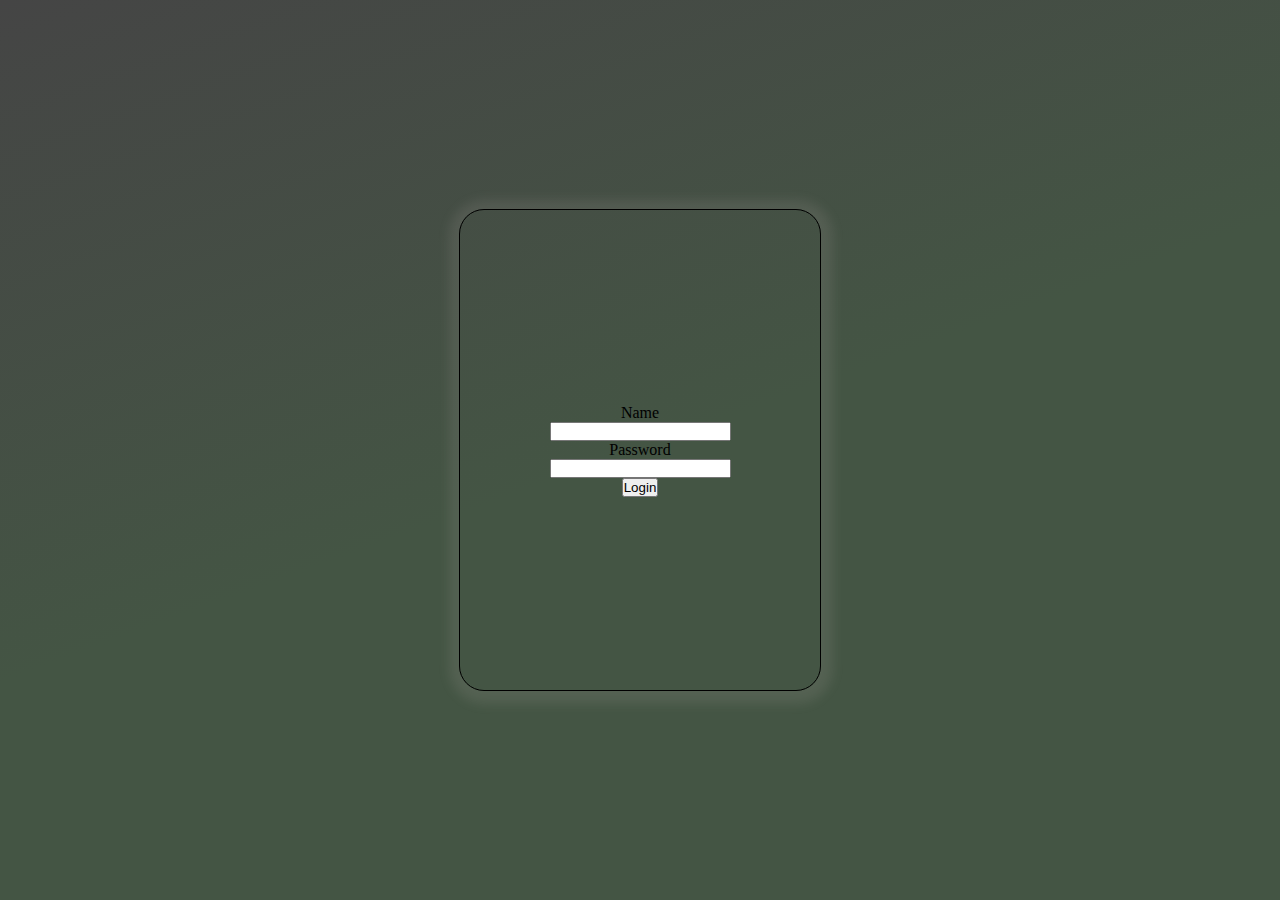
<file: index.html>
<!DOCTYPE html>
<html lang="en">
  <head>
    <meta charset="UTF-8" />
    <meta name="viewport" content="width=device-width, initial-scale=1.0" />
    <link rel="stylesheet" href="/stylee.css" />
    <title>Form</title>
  </head>
  <body>
    <div class="container">
      <form action="" method="post">
        <label for="">Name</label>
        <input type="text" name="name" id="" />
        <label for="">Password</label>
        <input type="text" />
        <button>Login</button>
      </form>
    </div>
  </body>
</html>
</file>
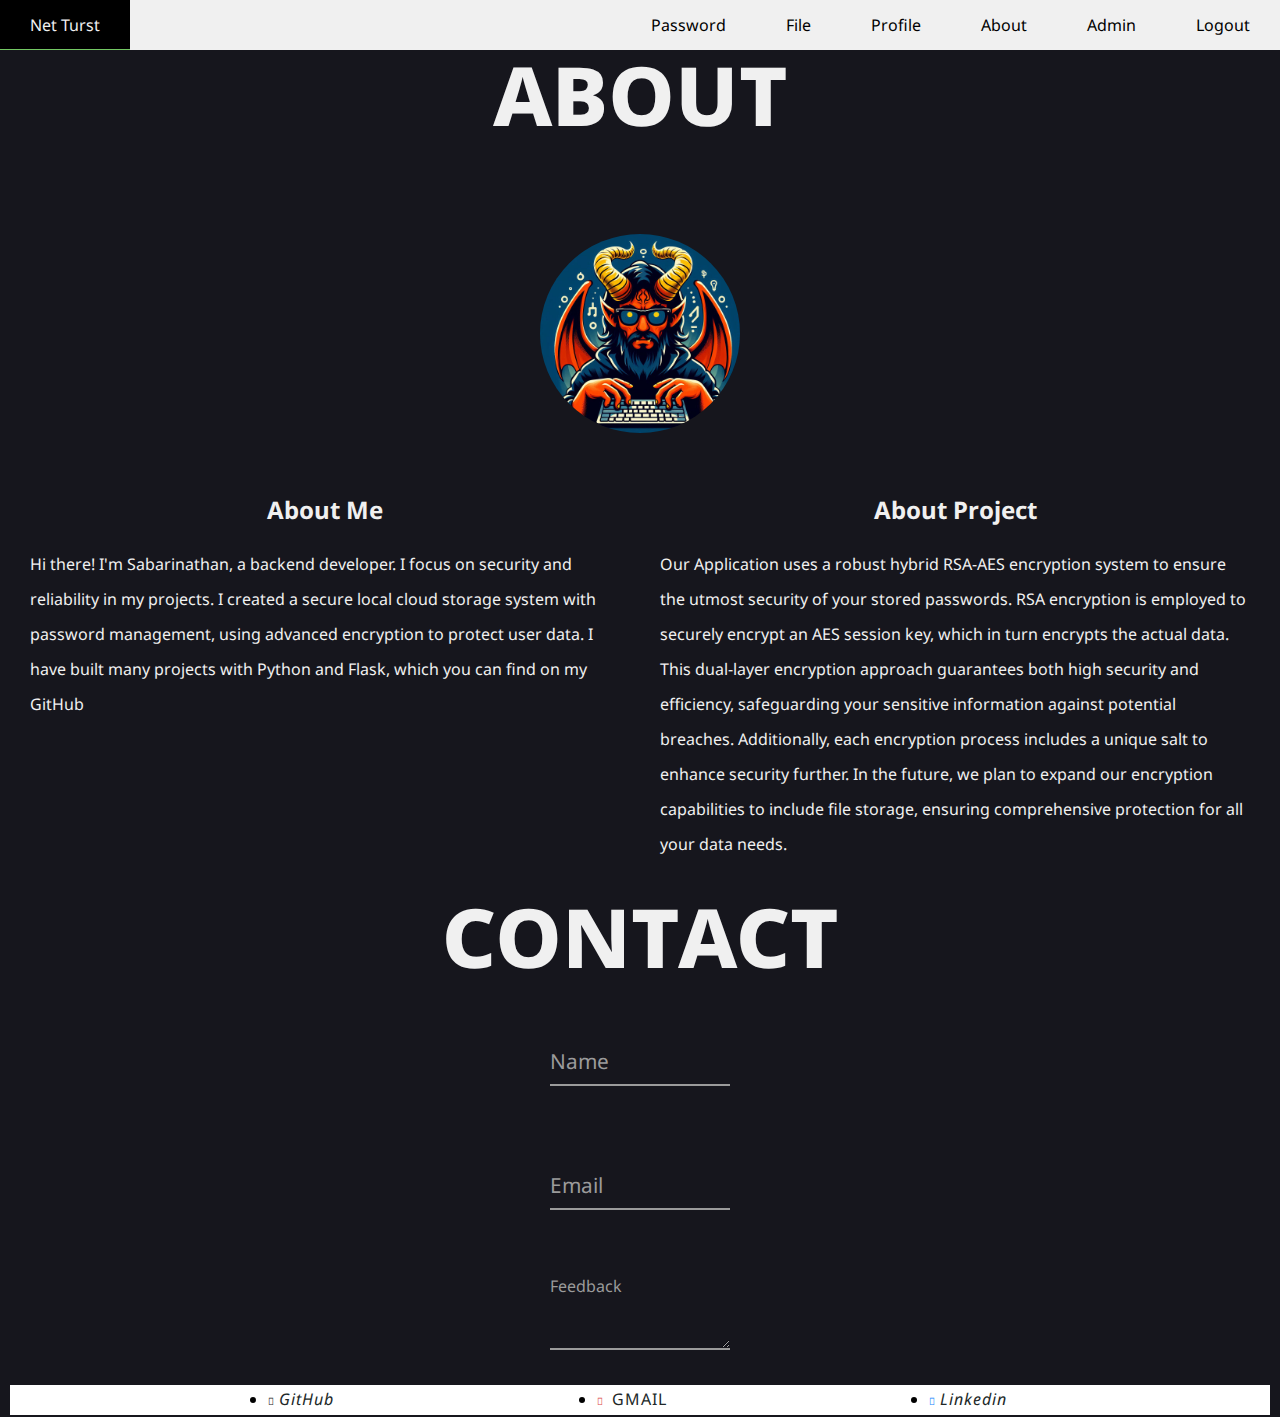
<file: About.html>
<!DOCTYPE html>
<html lang="en">
  <head>
    <meta charset="UTF-8" />
    <meta name="viewport" content="width=device-width, initial-scale=1.0" />
    <link rel="stylesheet" href="/css/home.css" />
    <link
      rel="stylesheet"
      href="https://cdnjs.cloudflare.com/ajax/libs/font-awesome/6.6.0/css/all.min.css"
      integrity="sha512-Kc323vGBEqzTmouAECnVceyQqyqdsSiqLQISBL29aUW4U/M7pSPA/gEUZQqv1cwx4OnYxTxve5UMg5GT6L4JJg=="
      crossorigin="anonymous"
      referrerpolicy="no-referrer"
    />
    <link
      rel="stylesheet"
      href="https://cdnjs.cloudflare.com/ajax/libs/font-awesome/5.15.4/css/all.min.css"
    />
    <link rel="stylesheet" href="/css/nav.css" />
    <link rel="stylesheet" href="/css/about.css" />
    

    <title>About</title>
  </head>
  <body>
    <nav>
      <ul class="sidebar">
        <li onclick="hideSidebar()">
          <a href="#"
            ><svg
              xmlns="http://www.w3.org/2000/svg"
              height="24"
              viewBox="0 -960 960 960"
              width="24"
            >
              <path
                d="m256-200-56-56 224-224-224-224 56-56 224 224 224-224 56 56-224 224 224 224-56 56-224-224-224 224Z"
              /></svg
          ></a>
        </li>
        <li><a href="#">Password</a></li>
        <li><a href="#">File</a></li>
        <li><a href="#">Profile</a></li>
        <li><a href="#">About</a></li>
        <li><a href="#">Admin</a></li>
        <li><a href="#">Logout</a></li>
      </ul>
      <ul>
        <li><a href="#">Net Turst</a></li>
        <li class="hideOnMobile"><a href="#">Password</a></li>
        <li class="hideOnMobile"><a href="#">File</a></li>
        <li class="hideOnMobile"><a href="#">Profile</a></li>
        <li class="hideOnMobile"><a href="#">About</a></li>
        <li class="hideOnMobile"><a href="#">Admin</a></li>
        <li class="hideOnMobile"><a href="#">Logout</a></li>
        <li class="menu-button" onclick="showSidebar()">
          <a href="#"
            ><svg
              xmlns="http://www.w3.org/2000/svg"
              height="24"
              viewBox="0 -960 960 960"
              width="24"
            >
              <path
                d="M120-240v-80h720v80H120Zm0-200v-80h720v80H120Zm0-200v-80h720v80H120Z"
              /></svg
          ></a>
        </li>
      </ul>
    </nav>
    <div class="container">
      <span>About</span>
      <section>
        <img class="avatar" src="/img/avatar.jfif" alt="img" srcset="" />
      </section>
      <div class="content">
        <section class="about-me">
          <h2>About Me</h2>
          Hi there! I'm Sabarinathan, a backend developer. I focus on security
          and reliability in my projects. I created a secure local cloud storage
          system with password management, using advanced encryption to protect
          user data. I have built many projects with Python and Flask, which you
          can find on my GitHub
        </section>
        <section class="about-project">
          <h2>About Project</h2>
          Our Application uses a robust hybrid RSA-AES encryption system to
          ensure the utmost security of your stored passwords. RSA encryption is
          employed to securely encrypt an AES session key, which in turn
          encrypts the actual data. This dual-layer encryption approach
          guarantees both high security and efficiency, safeguarding your
          sensitive information against potential breaches. Additionally, each
          encryption process includes a unique salt to enhance security further.
          In the future, we plan to expand our encryption capabilities to
          include file storage, ensuring comprehensive protection for all your
          data needs.
          <!-- <div class="tec">
            <ul>
              <li>TECH 1</li>
              <li>TECH 2</li>
              <li>TECH 3</li>
            </ul>
          </div> -->
        </section>
      </div>
      <footer>
        <span>Contact</span>
        <div class="box">
          <form action="/feed-back" method="post">
            <div class="form__group field">
              <input type="input" class="form__field" placeholder="Name" name="name" id='name' required />
              <label for="name" class="form__label">Name</label>
            </div>
            <div class="form__group field">
              <input type="input" class="form__field" placeholder="Email" name="name" id='name' required />
              <label for="name" class="form__label">Email</label>
            </div>
             <div class="form__group field">
              <!-- <input type="input" class="" placeholder="Name" name="name" id='name' required /> -->
              <textarea class="form__field" id="" cols="10" rows="10"></textarea>
              <label for="name" class="form__label">Feedback</label>
            </div>

          </form>
        </div>
        <ul>
          <li>
            <i class="fa-brands fa-github fa-1xl" style="color: #212020 ; font-size: 10px;"
              ><a href="https://github.com/sabarinathan1611">GitHub</a></i
            >
          </li>
          <li>
            <i class="fa-solid fa-envelope fa-1xl" style="color: #db4545;font-size: 10px;"></i>
              <a href="mailto:sabarinathan.project@gmail.com">
              GMAIL
              </a></i
            >
          </li>
          <li><i class="fa-brands fa-linkedin fa-1xl" style="color: #107ffe;font-size: 10px;" ><a href="https://www.linkedin.com/in/sabarinathan-me">Linkedin</a></i></li>
          
        </ul>
      </footer>
    </div>
  </body>
</html>
</file>
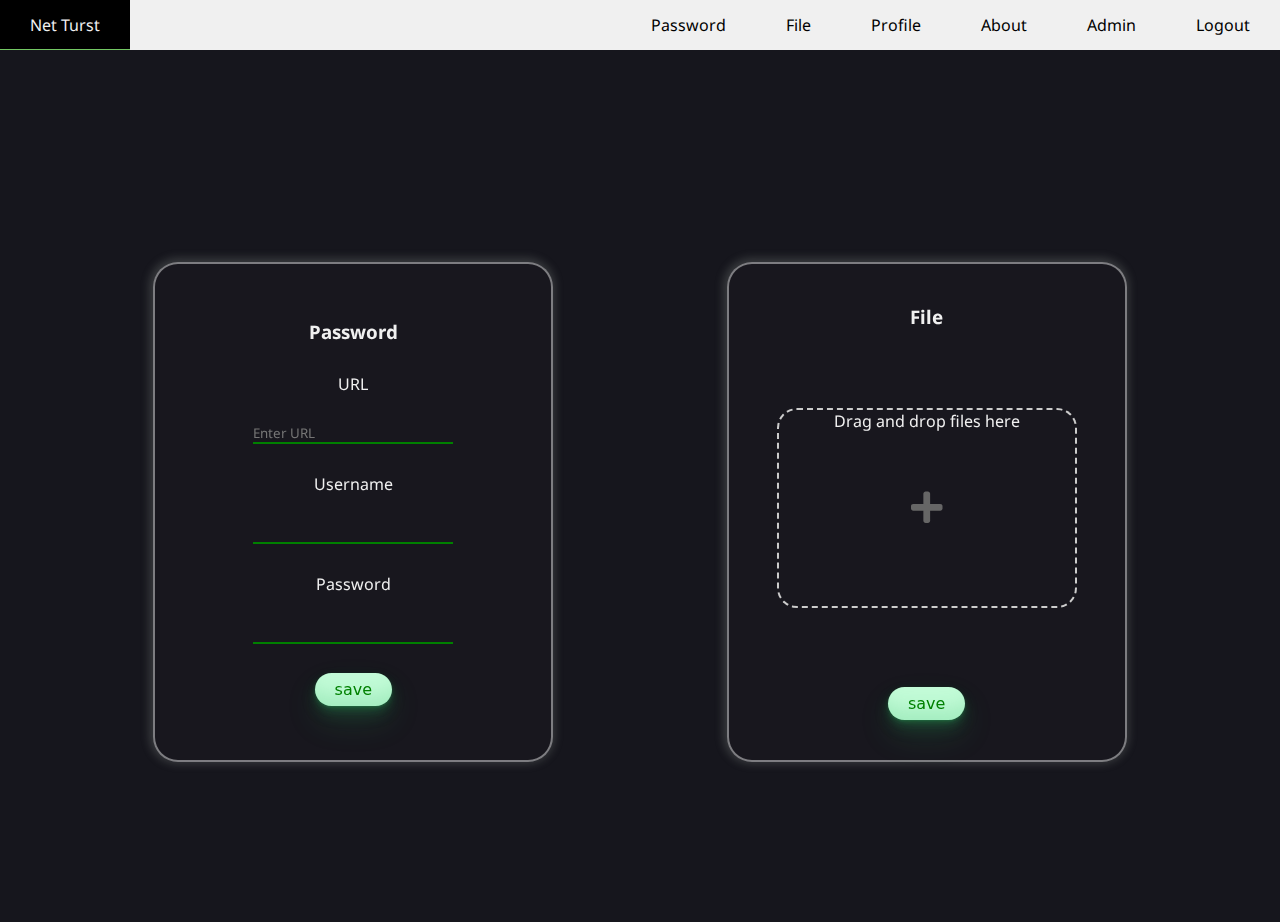
<file: home.html>
<!DOCTYPE html>
<html lang="en">
  <head>
    <meta charset="UTF-8" />
    <meta name="viewport" content="width=device-width, initial-scale=1.0" />
    <link rel="stylesheet" href="/css/home.css" />
    <link
      rel="stylesheet"
      href="https://cdnjs.cloudflare.com/ajax/libs/font-awesome/5.15.4/css/all.min.css"
    />
    <link rel="stylesheet" href="/css/nav.css" />

    <title>Home</title>
  </head>
  <body>
    <nav>
      <ul class="sidebar">
        <li onclick="hideSidebar()">
          <a href="#"
            ><svg
              xmlns="http://www.w3.org/2000/svg"
              height="24"
              viewBox="0 -960 960 960"
              width="24"
            >
              <path
                d="m256-200-56-56 224-224-224-224 56-56 224 224 224-224 56 56-224 224 224 224-56 56-224-224-224 224Z"
              /></svg
          ></a>
        </li>
        <li><a href="#">Password</a></li>
        <li><a href="#">File</a></li>
        <li><a href="#">Profile</a></li>
        <li><a href="#">About</a></li>
        <li><a href="#">Admin</a></li>
        <li><a href="#">Logout</a></li>
      </ul>
      <ul>
        <li><a href="#">Net Turst</a></li>
        <li class="hideOnMobile"><a href="#">Password</a></li>
        <li class="hideOnMobile"><a href="#">File</a></li>
        <li class="hideOnMobile"><a href="#">Profile</a></li>
        <li class="hideOnMobile"><a href="#">About</a></li>
        <li class="hideOnMobile"><a href="#">Admin</a></li>
        <li class="hideOnMobile"><a href="#">Logout</a></li>
        <li class="menu-button" onclick="showSidebar()">
          <a href="#"
            ><svg
              xmlns="http://www.w3.org/2000/svg"
              height="24"
              viewBox="0 -960 960 960"
              width="24"
            >
              <path
                d="M120-240v-80h720v80H120Zm0-200v-80h720v80H120Zm0-200v-80h720v80H120Z"
              /></svg
          ></a>
        </li>
      </ul>
    </nav>
    <div class="popup">
      <span class="popuptext"> Message </span>
    </div>
    <div class="container">
      <section class="Password">
        <form action="" method="post">
          <h3>Password</h3>
          <label for="url">URL</label>
          <input type="text" name="url" id="url" placeholder="Enter URL" />
          <label for="username">Username</label>
          <input type="text" name="username" id="username" />
          <label for="Password">Password</label>
          <input type="password" name="" id="password" />
          <button type="submit">save</button>
        </form>
      </section>
      <section class="file">
        <form id="fileform" action="" method="post">
          <h3>File</h3>
          <div
            id="drop-area"
            ondragover="handleDragOver(event)"
            ondragenter="handleDragEnter(event)"
            ondragleave="handleDragLeave(event)"
            ondrop="handleDrop(event)"
          >
            <label for="">Drag and drop files here </label>
            <i class="fas fa-plus"></i>
            <!-- Plus icon -->
            <input
              type="file"
              name="file"
              id="fileInput"
              multiple
              onchange="handleFiles(this.files)"
            />
          </div>
          <button type="submit">save</button>
        </form>
      </section>
    </div>
    <script>
      document.addEventListener("click", function (event) {
        var clickedElement = event.target;
        console.log("Clicked Element:", clickedElement);
      });
    </script>
    <script src="/js/nav.js"></script>
    <script src="/js/getform.js"></script>
  </body>
</html>
</file>
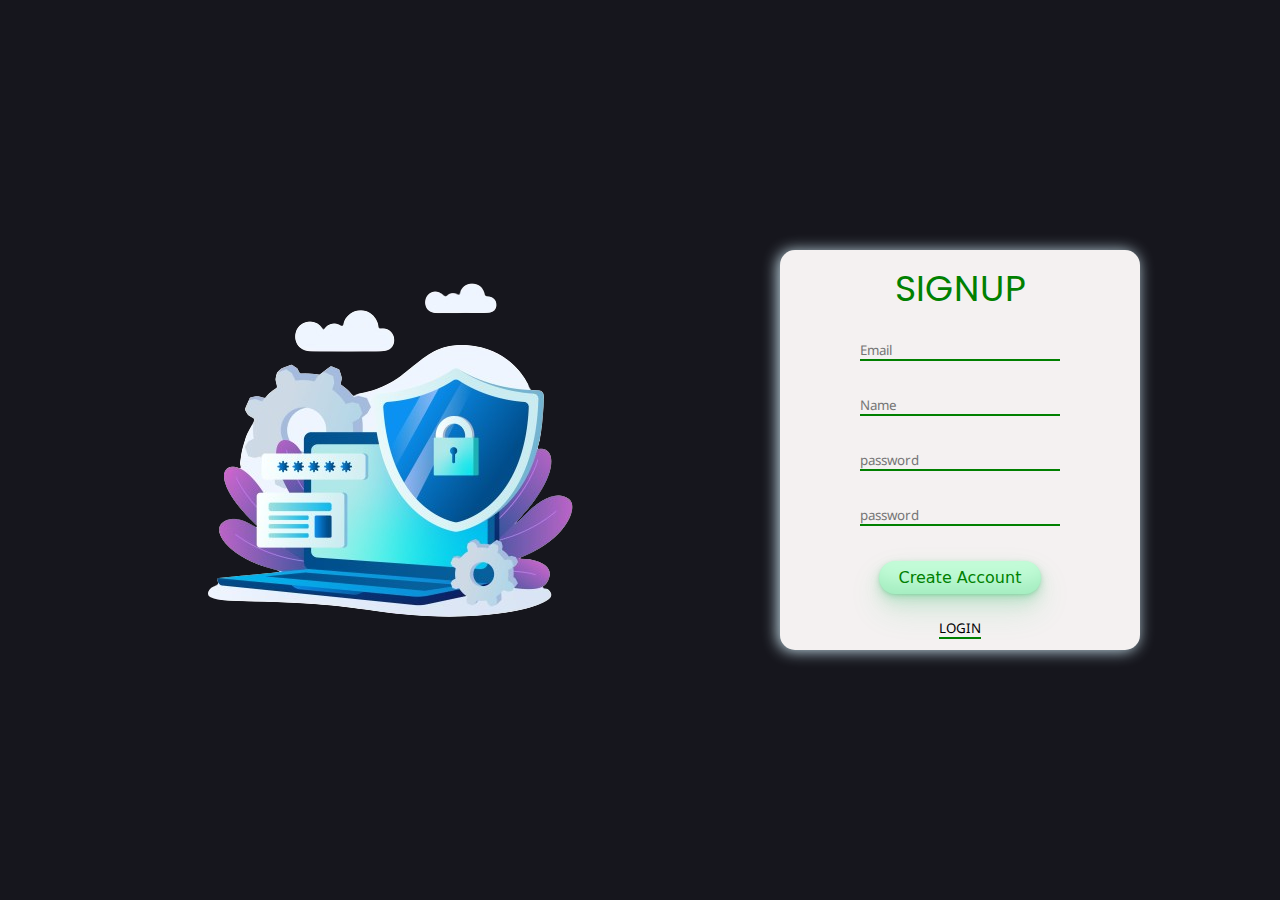
<file: login.html>
<!DOCTYPE html>
<html lang="en">
  <head>
    <meta charset="UTF-8" />
    <meta name="viewport" content="width=device-width, initial-scale=1.0" />
    <title>Login</title>
    <link rel="stylesheet" href="/css/login.css" />
  </head>
  <body>
    <div class="backimg"></div>
    <div class="container">
      <div class="card">
        <!-- <i id="rotate" ><img src="/img/refresh.png" alt=""></i> -->

        <div class="front">
          <h3 class="login">LOGIN</h3>

          <form id="login" action="http://127.0.0.1:5500/home.html" method="post">
            <!-- <label for="Email">Email</label> -->
            <input type="email" name="email" id="email" placeholder="Email" />
            <!-- <label for="">Password</label> -->
            <input
              type="password"
              name="password"
              id="password"
              placeholder="password"
            />
            <a href="/forgetpassword">Forget Password</a>
            <button type="submit">Login</button>
          </form>
          <input type="button" class="tosignup" value="Create Account" />
        </div>
        <div class="back">
          <h3 class="login">SIGNUP</h3>
          <form id="signup" action="" method="post">
            <input type="email" name="email" id="email" placeholder="Email" />
            <input type="text" name="name" id="name" placeholder="Name" />
            <input
              type="password"
              name="password"
              id="password"
              placeholder="password"
            />
            <input
              type="password"
              name="password"
              id="password"
              placeholder="password"
            />
            <button type="submit">Create Account</button>
          </form>
          <input type="button" class="tologin" value="LOGIN" />
        </div>
      </div>
    </div>
    <script src="/js/login.js"></script>
  </body>
</html>
</file>
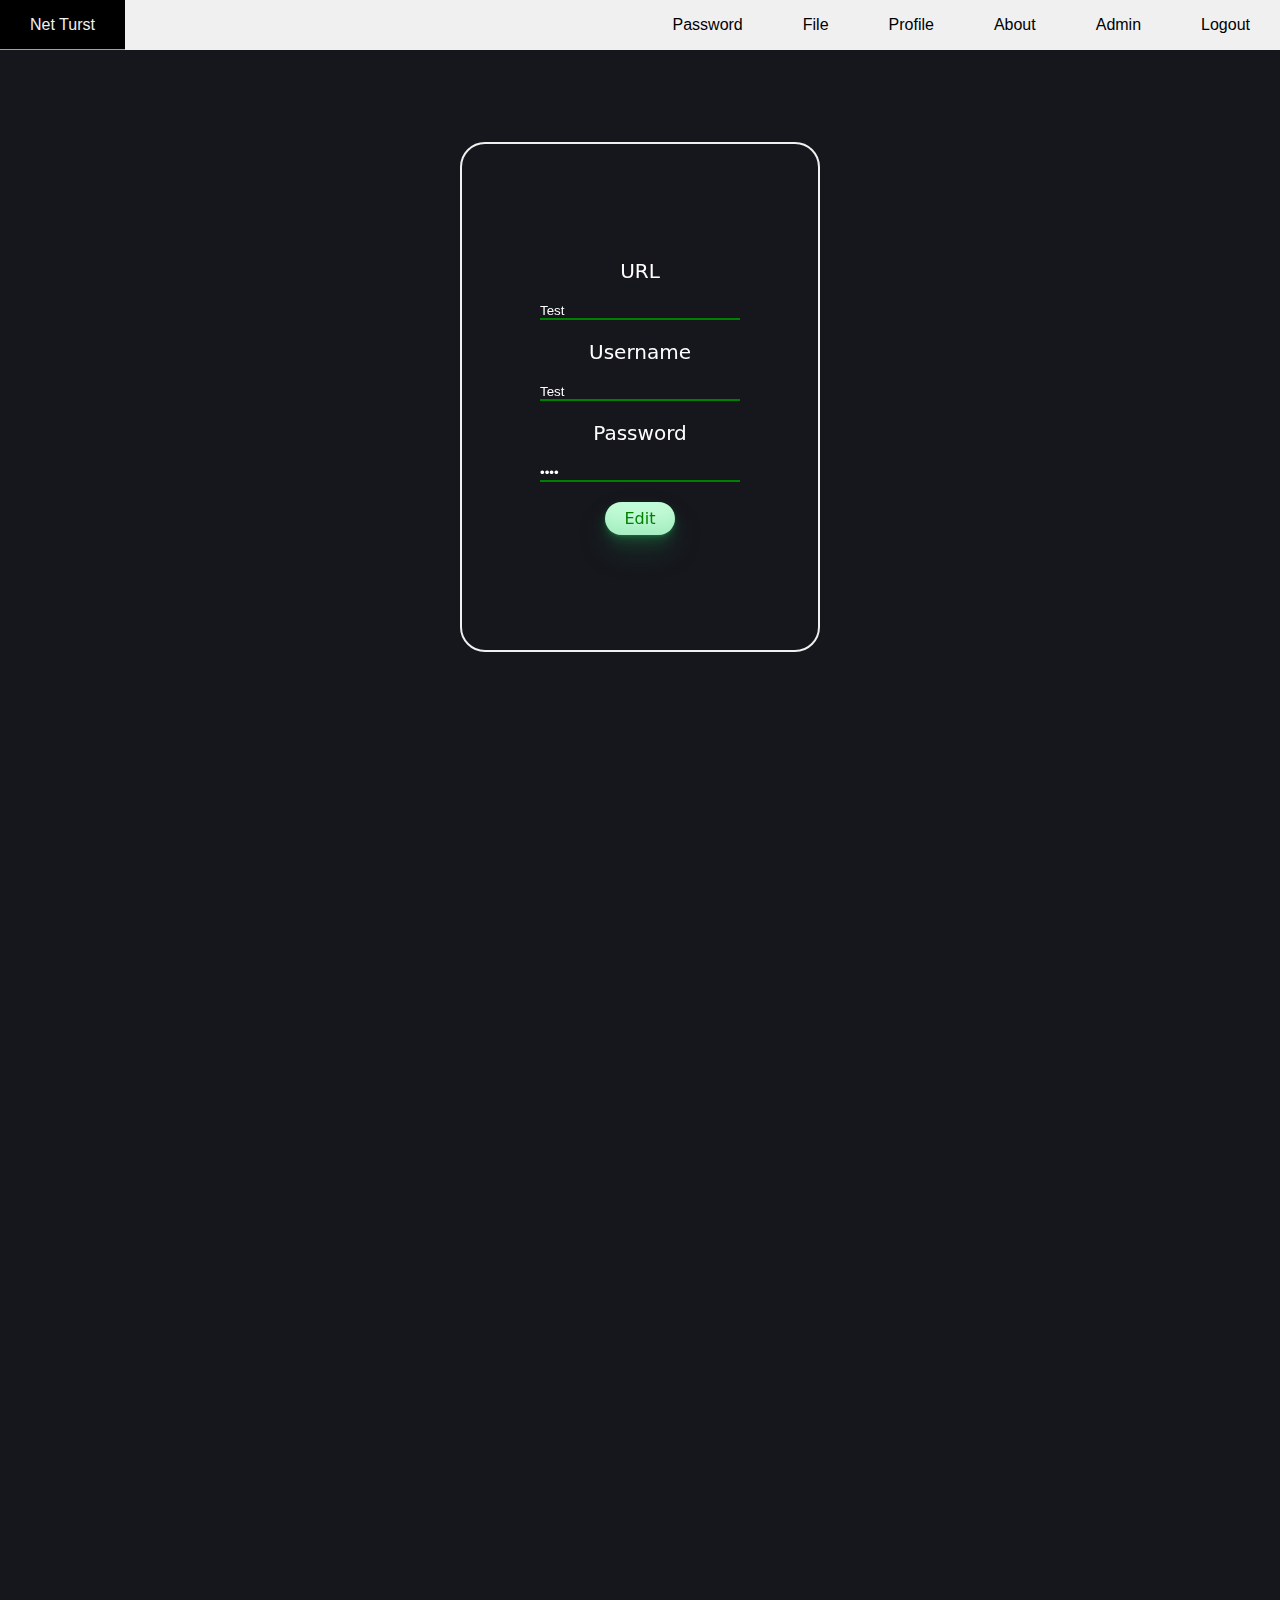
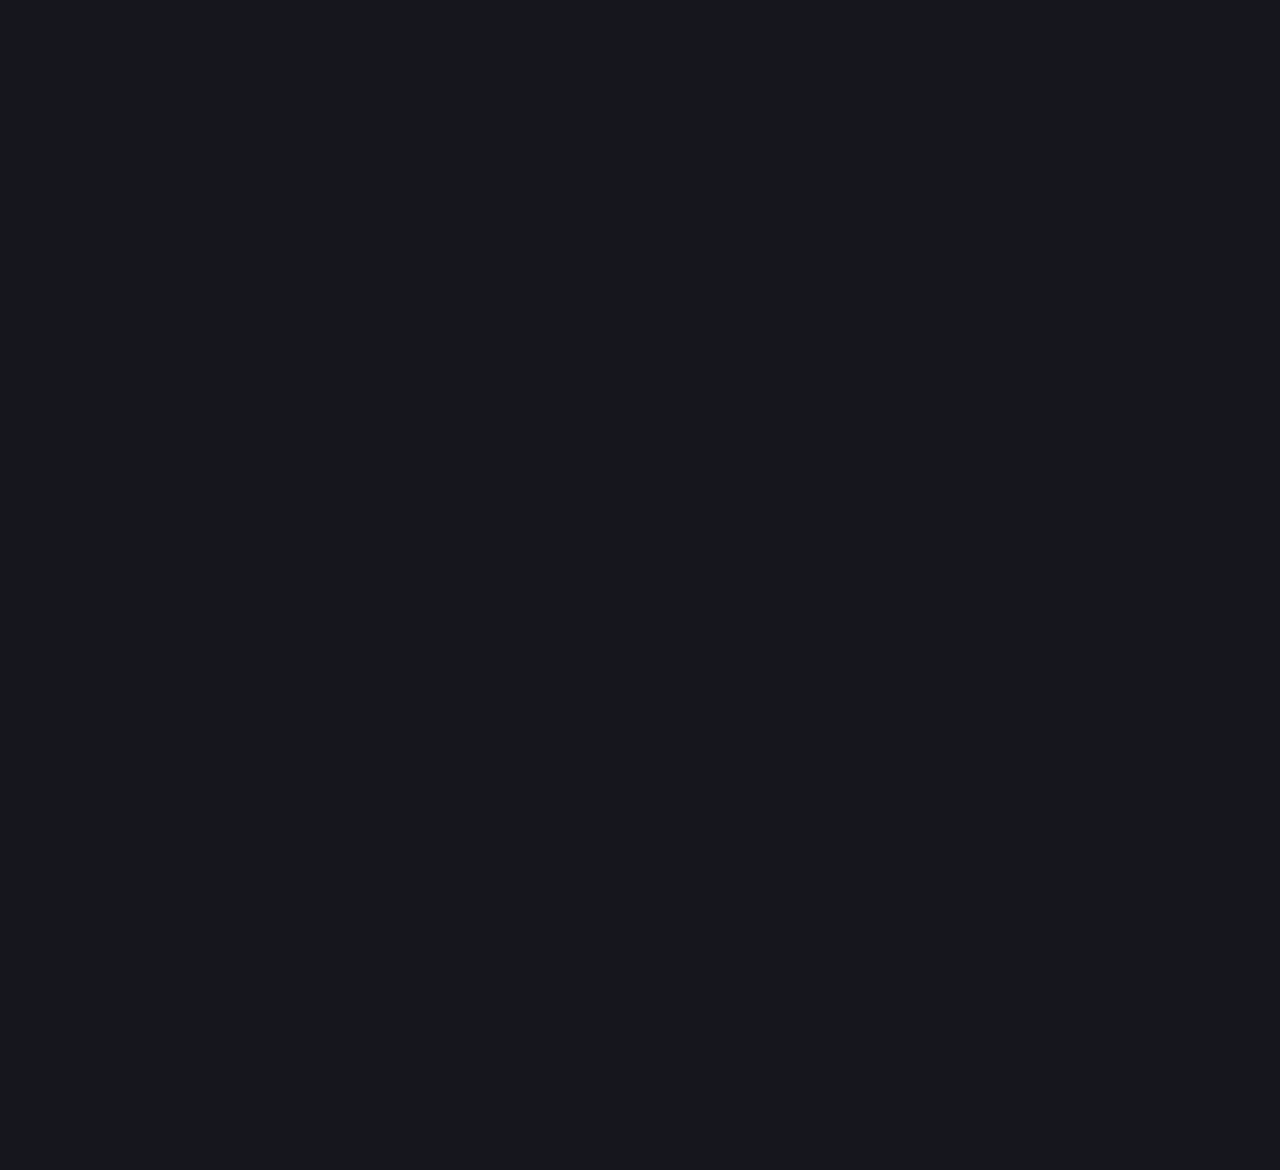
<file: showpassword.html>
<!DOCTYPE html>
<html lang="en">
  <head>
    <meta charset="UTF-8" />
    <meta name="viewport" content="width=device-width, initial-scale=1.0" />
    <link rel="stylesheet" href="/css/showpassword.css" />

    <link rel="stylesheet" href="/css/nav.css" />

    <title>Home</title>
  </head>
  <body>
    <nav>
      <ul class="sidebar">
        <li onclick="hideSidebar()">
          <a href="#"
            ><svg
              xmlns="http://www.w3.org/2000/svg"
              height="24"
              viewBox="0 -960 960 960"
              width="24"
            >
              <path
                d="m256-200-56-56 224-224-224-224 56-56 224 224 224-224 56 56-224 224 224 224-56 56-224-224-224 224Z"
              />
            </svg>
          </a>
        </li>
        <li><a href="#">Password</a></li>
        <li><a href="#">File</a></li>
        <li><a href="#">Profile</a></li>
        <li><a href="#">About</a></li>
        <li><a href="#">Admin</a></li>
        <li><a href="#">Logout</a></li>
      </ul>
      <ul>
        <li><a href="#">Net Turst</a></li>
        <!-- <li><input type="text" name="" id=""></li> -->

        <li class="hideOnMobile"><a href="#">Password</a></li>
        <li class="hideOnMobile"><a href="#">File</a></li>
        <li class="hideOnMobile"><a href="#">Profile</a></li>
        <li class="hideOnMobile"><a href="#">About</a></li>
        <li class="hideOnMobile"><a href="#">Admin</a></li>
        <li class="hideOnMobile"><a href="#">Logout</a></li>
        <li class="menu-button" onclick="showSidebar()">
          <a href="#"
            ><svg
              xmlns="http://www.w3.org/2000/svg"
              height="24"
              viewBox="0 -960 960 960"
              width="24"
            >
              <path
                d="M120-240v-80h720v80H120Zm0-200v-80h720v80H120Zm0-200v-80h720v80H120Z"
              />
            </svg>
          </a>
        </li>
      </ul>
    </nav>
    <div class="card-container">
      <div class="card">
        <form id="form-1" action="" method="post">
          <label for="URL">URL</label>
          <input type="url" name="" id="" value="Test" disabled />
          <label for="Username">Username</label>
          <input type="text" name="" id="" value="Test" disabled />
          <label for="Password">Password</label>
          <input type="password" name="z" id="" value="Test" disabled />
          <button id="edit_btn-1" style="display: block;"  type="button">Edit</button>
          <button id="save_btn-1" style="display: none;"  type="submit">Save</button>
        </form>
      </div>
      <div class="card">
        <form id="form-2" action="" method="post">
          <label for="URL">URL</label>
          <input type="url" name="" id="" value="Test" disabled />
          <label for="Username">Username</label>
          <input type="text" name="" id="" value="Test" disabled />
          <label for="Password">Password</label>
          <input type="password" name="z" id="" value="Test" disabled />
          <button id="edit_btn-2" style="display: block;"  type="button">Edit</button>
          <button id="save_btn-2" style="display: none;"  type="submit">Save</button>
        </form>
      </div>
      <div class="card">
        <form id="form-3" action="" method="post">
          <label for="URL">URL</label>
          <input type="url" name="" id="" value="Test" disabled />
          <label for="Username">Username</label>
          <input type="text" name="" id="" value="Test" disabled />
          <label for="Password">Password</label>
          <input type="password" name="z" id="" value="Test" disabled />
          <button id="edit_btn-3" style="display: block;"  type="button">Edit</button>
          <button id="save_btn-3" style="display: none;"  type="submit">Save</button>
        </form>
      </div>
      <div class="card">
        <form id="form-4" action="" method="post">
          <label for="URL">URL</label>
          <input type="url" name="" id="" value="Test" disabled />
          <label for="Username">Username</label>
          <input type="text" name="" id="" value="Test" disabled />
          <label for="Password">Password</label>
          <input type="password" name="z" id="" value="Test" disabled />
          <button id="edit_btn-4" style="display: block;"  type="button">Edit</button>
          <button id="save_btn-4" style="display: none;"  type="submit">Save</button>
        </form>
      </div>
      <div class="card">
        <form id="form-5" action="" method="post">
          <label for="URL">URL</label>
          <input type="url" name="" id="" value="Test" disabled />
          <label for="Username">Username</label>
          <input type="text" name="" id="" value="Test" disabled />
          <label for="Password">Password</label>
          <input type="password" name="z" id="" value="Test" disabled />
          <button id="edit_btn-5" style="display: block;"  type="button">Edit</button>
          <button id="save_btn-5"  style="display: none;"  type="submit">Save</button>
        </form>
      </div>
      

    </div>
    <script src="/js/passwords.js"></script>

    <script src="/js/home.js"></script>
    <script>
  
    </script>
    <script src="/js/scroll.js"></script>
  </body>
</html>
</file>
<file: stylee.css>
* {
  padding: 0;
  margin: 0;
}

body {
  background: linear-gradient(340deg, #454, #454, #454545);
  width: 100%;
  height: 100vh;
  display: flex;
  align-items: center;
  justify-content: center;
}
.container {
  width: 360px;
  height: 480px;
  border-radius: 25px;
  border: 1px solid #000;
  display: flex;
  justify-content: center;
  align-items: center;
  flex-direction: column;
  box-shadow: 1px 2px 12px 11px #cfc0c01f;
}
form {
  display: flex;
  flex-direction: column;
  flex-wrap: wrap;
  align-items: center;
}
</file>
<file: css/home.css>
@import url("https://fonts.googleapis.com/css2?family=Noto+Sans:ital,wght@0,100..900;1,100..900&family=Poppins:ital,wght@0,100;0,200;0,300;0,400;0,500;0,600;0,700;0,800;0,900;1,100;1,200;1,300;1,400;1,500;1,600;1,700;1,800;1,900&display=swap");
* {
  margin: 0;
  padding: 0;
  box-sizing: border-box;
}
body {
  width: 100%;
  min-height: 100vh;
  background-color: #16161d;
  /* background: linear-gradient(90deg, #04b471, #16161d, #044c22, #16161d,#299b74,#16161d,#297149);
  background-size: 1800% 1800%;
  -webkit-animation: Aurora 180s ease infinite;
  -moz-animation: Aurora 180s ease infinite;
  animation: Aurora 180s ease infinite;
animation-iteration-count: infinite; */

  font-family: "Noto Sans", sans-serif;
}
.popup {
  background-color: #fff;
  color: #fff;
}

/* @-webkit-keyframes Aurora {
    0%{background-position:18% 0%}
    50%{background-position:83% 100%}
    100%{background-position:18% 0%}
}
@-moz-keyframes Aurora {
    0%{background-position:18% 0%}
    50%{background-position:83% 100%}
    100%{background-position:18% 0%}
}
@keyframes Aurora { 
    0%{background-position:18% 0%}
    50%{background-position:83% 100%}
    100%{background-position:18% 0%}
} */

.container {
  width: 100%;
  height: 100vh;
  display: flex;
  justify-content: space-evenly;
  align-items: center;
}
section {
  display: flex;
  flex-direction: column;
  justify-content: space-around;
  align-items: center;
  gap: 20px;
  margin: 20px;
  /* z-index: -99; */
  position: relative;
  top: 40px;
}
.container h3 {
  color: #f0f0f0;
}
.Password form {
  color: #f0f0f0;
  width: 400px;
  height: 500px;
  background: #ddd2d203;
  backdrop-filter: blur(50px);
  border: 2px solid #f0f0f078;
  border-radius: 25px;
  box-shadow: -1px -1px 9px 3px #9ba59a40;
  display: flex;
  flex-direction: column;
  flex-wrap: nowrap;
  gap: 29px;
  justify-content: center;
  align-items: center;
}
.file form {
  color: #f0f0f0;
  width: 400px;
  height: 500px;
  background: #ddd2d203;
  backdrop-filter: blur(50px);
  border: 2px solid #f0f0f078;
  border-radius: 25px;
  box-shadow: -1px -1px 9px 3px #9ba59a40;
  display: flex;
  flex-direction: column;
  flex-wrap: nowrap;
  gap: 29px;
  justify-content: center;
  align-items: center;
}

.Password form input {
  width: 200px;
  padding: 0px;
  margin: 0px;
  border: none;
  border-bottom: 2px solid green;
  background: transparent;
  font-family: "Noto Sans", sans-serif;
  font-optical-sizing: auto;
  color: #fff;

  font-style: normal;
  font-variation-settings: "wdth" 100;
}
button {
  background-color: #c2fbd7;
  border-radius: 100px;
  box-shadow: rgba(44, 187, 99, 0.2) 0 -25px 18px -14px inset,
    rgba(44, 187, 99, 0.15) 0 1px 2px, rgba(44, 187, 99, 0.15) 0 2px 4px,
    rgba(44, 187, 99, 0.15) 0 4px 8px, rgba(44, 187, 99, 0.15) 0 8px 16px,
    rgba(44, 187, 99, 0.15) 0 16px 32px;
  color: green;
  cursor: pointer;
  display: inline-block;
  font-family: CerebriSans-Regular, -apple-system, system-ui, Roboto, sans-serif;
  padding: 7px 20px;
  text-align: center;
  text-decoration: none;
  transition: all 250ms;
  border: 0;
  font-size: 16px;
  user-select: none;
  -webkit-user-select: none;
  touch-action: manipulation;
}

button:hover {
  box-shadow: rgba(44, 187, 99, 0.35) 0 -25px 18px -14px inset,
    rgba(44, 187, 99, 0.25) 0 1px 2px, rgba(44, 187, 99, 0.25) 0 2px 4px,
    rgba(44, 187, 99, 0.25) 0 4px 8px, rgba(44, 187, 99, 0.25) 0 8px 16px,
    rgba(44, 187, 99, 0.25) 0 16px 32px;
  transform: scale(1.05) rotate(-1deg);
}
#drop-area {
  border: 2px dashed #ccc;
  border-radius: 20px;
  width: 300px;
  z-index: 100;

  height: 200px;
  text-align: center;
  margin: 50px auto;
  position: relative; /* Added for positioning the icon */
  cursor: pointer; /* Added to indicate clickable area */
}
#drop-area.highlight {
  border-color: purple;
}
#fileInput {
  display: none;
}
.fa-plus {
  position: absolute;
  top: 50%;
  left: 50%;
  transform: translate(-50%, -50%);
  font-size: 36px;
  color: #666;
}

@media (max-width: 870px) {
  .container {
    width: 100%;
    height: 100vh;
    display: flex;
    justify-content: space-evenly;
    align-items: center;
    flex-direction: column;
  }
  .Password form,
  .file form {
    width: 298px;
  }
}
@media only screen and (max-width: 799px) {
  .Password form,
  .file form,
  section {
    z-index: -99;
  }
}
</file>
<file: css/nav.css>
nav {
  background-color: #fff;
  /* box-shadow: 3px 3px 5px #94ff7fc7; */
  width: 100%;
  position: fixed;
}
nav ul {
  width: 100%;
  display: flex;
  justify-content: flex-end;
  align-items: center;
  list-style: none;
}
nav li {
  height: 50px;
}
nav a {
  display: flex;
  height: 100%;
  padding: 0 30px;
  text-decoration: none;
  align-items: center;
  color: #000;
}
nav a:hover {
  background-color: #000;
  color: #f0f0f0;
  border-bottom: 1px solid #94ff7fc7;
}
nav:hover {
  background-color: #f0f0f0;
}
nav li:first-child {
  margin-right: auto;
}
.sidebar {
  position: fixed;
  top: 0px;
  right: 0;
  height: 100vh;
  width: 250px;
  z-index: 999;
  background-color: #ffffff29;
  /* box-shadow: -10px 0 10px #94ff7f71; */
  display: none;
  flex-direction: column;
  backdrop-filter: blur(12px);
  align-items: flex-start;
  justify-content: flex-start;
}
.sidebar li {
  width: 100%;
}
.sidebar a {
  width: 100%;
}
.menu-button {
  display: none;
}
@media (max-width: 870px) {
  .hideOnMobile {
    display: none;
  }
  .menu-button {
    display: block;
  }
}
</file>
<file: css/about.css>
* {
  margin: 0;
  padding: 0;
  box-sizing: border-box;
}
body {
  width: 100%;
  min-height: 100vh;
  background-color: #16161d;
  /* background: linear-gradient(90deg, #04b471, #16161d, #044c22, #16161d,#299b74,#16161d,#297149);
    background-size: 1800% 1800%;
    -webkit-animation: Aurora 180s ease infinite;
    -moz-animation: Aurora 180s ease infinite;
    animation: Aurora 180s ease infinite;
  animation-iteration-count: infinite; */
  font-family: "Noto Sans", sans-serif;
}

.container {
  width: 100%;
  height: 100vh;
  display: flex;
  /* margin: 50px; */
  padding: 10px;
  justify-content: space-around;
  align-items: center;
  flex-direction: column;
}
span {
  font-size: 100px;
  font-weight: bold;
  font-variant-caps: all-small-caps;
  color: #f0f0f0;
}
section {
  margin: 10px;
  width: 100%;
  /* height: 30vh; */
  line-height: 35px;
  padding: 15px;
  z-index: -100;
}

.avatar {
  width: 200px;
  height: 199px;
  border-radius: 50%;
  /* rotate: -5deg; */
  z-index: -100;
  position: relative;
}
section {
  padding: 10px;
}
.content {
  display: flex;
}
.about-me {
  color: #f0f0f0;
  justify-content: flex-start;
}
.about-project {
  color: #f0f0f0;
}
footer {
  width: 100%;
  height: 20px;
  display: flex;
  align-items: center;
  flex-direction: column;
  /* background-color: #fff; */
}
footer form {
  display: flex;
  flex-wrap: nowrap;
  flex-direction: column;
  gap: 5px;
  align-items: center;
  justify-content: space-between;
}

footer form label {
  color: #fff;
  font-weight: 400;
  /* line-height: 10px; */
}
footer form {
  padding: 0;
  margin: 0;
}

.form__group {
  position: relative;
  padding: 15px 0 0;
  margin-top: 10px;
  width: 50%;
  margin: 30px;
}

.form__field {
  font-family: inherit;
  width: 100%;
  border: 0;
  border-bottom: 2px solid #9b9b9b;
  outline: 0;
  font-size: 1.3rem;
  color: #fff;
  padding: 7px 0;
  background: transparent;
  transition: border-color 0.2s;
}

.form__field::placeholder {
  color: transparent;
}

.form__field:placeholder-shown ~ .form__label {
  font-size: 1.3rem;
  cursor: text;
  top: 20px;
}

.form__label {
  position: absolute;
  top: 0;
  display: block;
  transition: 0.2s;
  font-size: 1rem;
  color: #9b9b9b;
}

.form__field:focus ~ .form__label {
  position: absolute;
  top: 0;
  display: block;
  transition: 0.2s;
  font-size: 1rem;
  color: #11998e;
  font-weight: 700;
}

.form__field:focus {
  padding-bottom: 6px;
  font-weight: 700;
  border-width: 3px;
  border-image: linear-gradient(to right, #11998e, #38ef7d);
  border-image-slice: 1;
}

.form__field:required,
.form__field:invalid {
  box-shadow: none;
}
form textarea {
  height: 60px;
}

footer ul {
  display: flex;
  /* gap: 100px; */
  justify-content: space-evenly;
  align-items: center;
  /* flex-wrap: wrap; */
  width: 100%;
  background: #fff;
  height: 30px;
}
footer a {
  text-decoration: none;
  color: #212828;
  line-height: 35px;
  padding: 5px;
  font-size: 16px;
  letter-spacing: 1px;
}

@media (max-width: 750px) {
  .content {
    flex-direction: column;
  }
  span {
    font-size: 75px;
    padding: 10px;
    margin: 5px;
  }
}
@media (max-width: 750px) {
  footer a {
    font-size: 10px;
  }
  span {
    span {
      font-size: 30px;
      padding: 5px;
      margin: 5px;
    }
  }
}
</file>
<file: css/login.css>
@import url("https://fonts.googleapis.com/css2?family=Noto+Sans:ital,wght@0,100..900;1,100..900&family=Poppins:ital,wght@0,100;0,200;0,300;0,400;0,500;0,600;0,700;0,800;0,900;1,100;1,200;1,300;1,400;1,500;1,600;1,700;1,800;1,900&display=swap");
* {
  margin: 0;
  padding: 0;
  box-sizing: border-box;
}

body {
  width: 100%;
  height: 100vh;
  display: flex;
  justify-content: center;
  align-items: center;
  background-color: #16161d;
}

.backimg {
  width: 50%;
  height: 500px;
  background-image: url("/img/6538623-removebg-preview.png");
  background-size: contain;
  background-repeat: no-repeat;
}

i {
  bottom: 30px;
  left: 35%;
  position: relative;
}
.card img {
  width: 25px;
  position: absolute;
}
.card {
  width: 360px;
  height: 25rem;
  display: flex;
  justify-content: center;
  align-items: center;
  background: #f4f1f1;
  color: #000000;
  border-radius: 15px;

  flex-direction: column;
  box-shadow: -2px 1px 15px 0px #c8e1ec;
}
.rotate_card {
  animation: rotateY 0.9s ease-in-out;
}
.front,
.back {
  display: flex;
  flex-direction: column;
  gap: 25px;
  align-items: center;
}

.front h3 {
  font-size: 36px;
  color: green;
  font-family: "Poppins", sans-serif;
  font-weight: 400;
  font-style: normal;
}
.back h3 {
  font-size: 36px;
  color: green;
  font-family: "Poppins", sans-serif;
  font-weight: 400;
  font-style: normal;
}

.front {
  display: none;
}
.back {
  display: flex;
}
.tologin,.tosignup{
width: auto;
}
input {
  width: 200px;
  padding: 0px;
  margin: 0px;
  border: none;
  border-bottom: 2px solid green;
  background: transparent;
  font-family: "Noto Sans", sans-serif;
  font-optical-sizing: auto;
  
  font-style: normal;
  font-variation-settings:
    "wdth" 100;

}

input:focus {
  outline: none;
}

.front form {
  display: flex;
  gap: 35px;
  flex-direction: column;
  flex-wrap: wrap;
  align-content: center;
  justify-content: center;
  align-items: center;
}

.back form {
  display: flex;
  gap: 35px;
  flex-direction: column;
  flex-wrap: wrap;
  align-content: center;
  justify-content: center;
  align-items: center;
}

button {
  background-color: #c2fbd7;
  border-radius: 100px;
  box-shadow: rgba(44, 187, 99, 0.2) 0 -25px 18px -14px inset,
    rgba(44, 187, 99, 0.15) 0 1px 2px, rgba(44, 187, 99, 0.15) 0 2px 4px,
    rgba(44, 187, 99, 0.15) 0 4px 8px, rgba(44, 187, 99, 0.15) 0 8px 16px,
    rgba(44, 187, 99, 0.15) 0 16px 32px;
  color: green;
  cursor: pointer;
  display: inline-block;
  font-family: CerebriSans-Regular, -apple-system, system-ui, Roboto, sans-serif;
  padding: 7px 20px;
  text-align: center;
  text-decoration: none;
  transition: all 250ms;
  border: 0;
  font-size: 16px;
  user-select: none;
  -webkit-user-select: none;
  touch-action: manipulation;
}

button:hover {
  box-shadow: rgba(44, 187, 99, 0.35) 0 -25px 18px -14px inset,
    rgba(44, 187, 99, 0.25) 0 1px 2px, rgba(44, 187, 99, 0.25) 0 2px 4px,
    rgba(44, 187, 99, 0.25) 0 4px 8px, rgba(44, 187, 99, 0.25) 0 8px 16px,
    rgba(44, 187, 99, 0.25) 0 16px 32px;
  transform: scale(1.05) rotate(-1deg);
}

@keyframes rotateY {
  0% {
    transform: rotateY(0deg);
  }
  100% {
    transform: rotateY(180deg);
    background: #fff;
  }
}


@media screen and (max-width: 599px) {
  .backimg{
display: none;
  }
  .card{
    width: 260px;
  }
}


@media screen and (min-width: 600px) and (max-width: 899px) {
  .backimg{
    display: none;
      }
      .card{
        width: 560px;
      }
      input{
        width: 500px;
      }
}


@media screen and (min-width: 900px) {

}
</file>
<file: css/showpassword.css>
* {
  margin: 0;
  padding: 0;
  box-sizing: border-box;
}
body {
  width: 100%;
  min-height: 100vh;
  background-color: #16161d;
  font-family: "Noto Sans", sans-serif;
}

.card-container {
  width: 100%;
  height: 100vh;
  display: flex;
  justify-content: space-evenly;
  align-items: center;
  flex-direction: column;
}
.card{
  margin-top: 100px;
  top: 200px; 
  position: relative;
  border-radius: 25px;
  border: 2px solid #f0f0f0;

  width: 360px;
  padding: 1.5rem;


  opacity: 0;
  transition: 250ms;
  margin: 2px;
 
}
form {
  display: flex;
  width: 100%;
  height: 50.942446vh;
  flex-direction: column;
  justify-content: center;
  align-items: center;
  gap:20px
 
}


.card.show {
  transform:translateX(0) scale(1);
  opacity: 1;
  transform:translateX(0) scale(1);


}
label{
  font-weight: 400;
  color: #ffffff;
  font-family: system-ui, -apple-system, BlinkMacSystemFont, 'Segoe UI', Roboto, Oxygen, Ubuntu, Cantarell, 'Open Sans', 'Helvetica Neue', sans-serif;
  font-size: 20px;
}

form input{
  width: 200px;
  padding: 0px;
  margin: 0px;
  border: none;
  border-bottom: 2px solid green;
  background: transparent;
  font-family: "Noto Sans", sans-serif;
  font-optical-sizing: auto;
  color: #fff;
  font-style: normal;
  font-variation-settings: "wdth" 100;
}
button {
  background-color: #c2fbd7;
  border-radius: 100px;
  box-shadow: rgba(44, 187, 99, 0.2) 0 -25px 18px -14px inset,
    rgba(44, 187, 99, 0.15) 0 1px 2px, rgba(44, 187, 99, 0.15) 0 2px 4px,
    rgba(44, 187, 99, 0.15) 0 4px 8px, rgba(44, 187, 99, 0.15) 0 8px 16px,
    rgba(44, 187, 99, 0.15) 0 16px 32px;
  color: green;
  cursor: pointer;
  display: inline-block;
  font-family: CerebriSans-Regular, -apple-system, system-ui, Roboto, sans-serif;
  padding: 7px 20px;
  text-align: center;
  text-decoration: none;
  transition: all 250ms;
  border: 0;
  font-size: 16px;
  user-select: none;
  -webkit-user-select: none;
  touch-action: manipulation;
}

button:hover {
  box-shadow: rgba(44, 187, 99, 0.35) 0 -25px 18px -14px inset,
    rgba(44, 187, 99, 0.25) 0 1px 2px, rgba(44, 187, 99, 0.25) 0 2px 4px,
    rgba(44, 187, 99, 0.25) 0 4px 8px, rgba(44, 187, 99, 0.25) 0 8px 16px,
    rgba(44, 187, 99, 0.25) 0 16px 32px;
  transform: scale(1.05) rotate(-1deg);
}
#save-btn{
  display: none;
}

.card:first-child ,.caard:last-child {
  top: 140px !important;
}
</file>
